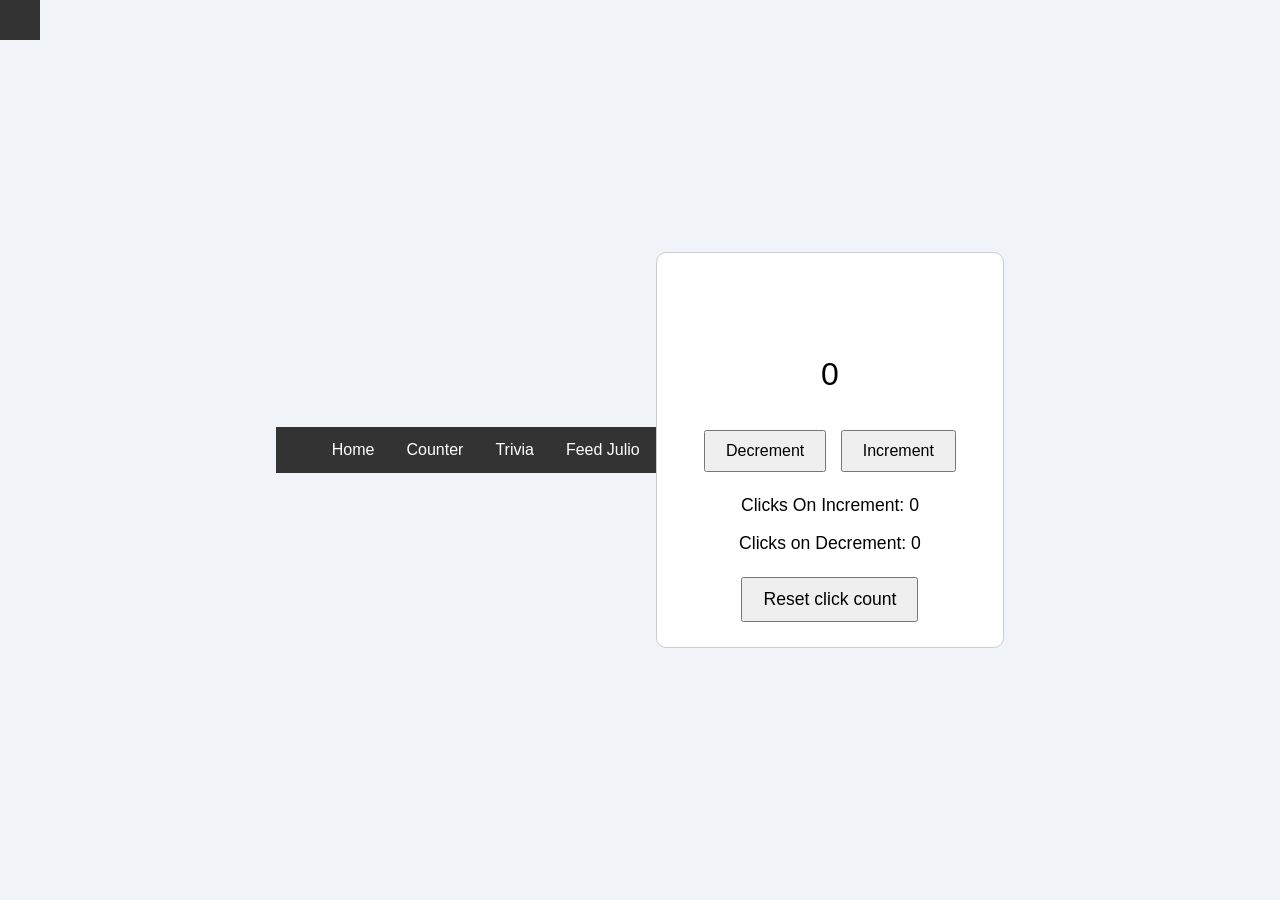
<file: Counter.html>
<!DOCTYPE HTML>
<html>
<head>
	<title> Counting something </title>
  	<style>
		header {
  position: absolute;
  top: 0;
  left: 0;
  background-color: #333;
  padding: 20px;
}
ul {
  list-style-type: none;
  overflow: hidden;
  background-color: #333333;
}

ul li {
  float: left;
}

ul li a {
  display: block;
  color: white;
  text-align: center;
  padding: 14px 16px;
  text-decoration: none;
}

ul li a:hover {
  background-color: #111111;
}

body {
  font-family: Arial, Sans-serif;
  display: flex;
  justify-content: center;
  align-items: center;
  height: 100vh;
  margin: 0;
  background-color: #f0f4f8;
}


.container {
  text-align: center;
  padding: 20px;
  border: 1px solid #ccc;
  border-radius: 10px;
  background-color: #fff;

}

.counter {
  font-size: 2em;
  margin-bottom: 20px;
}

button {
  padding: 10px 20px;
  font-size: 1em;
  margin: 5px;
  curser: pointer;
}

.clicks{
  font-size: 1.1em;
  margin-top: 10px;
}
</style>

</head>
<body>
	<header>
	    <script id="replace_with_navbar" src="./scripts/nav.js"></script>
    </header>
 <div class="container">
<h1> What are we counting? </h1>
    <div class="counter">
      <p id="count">0</p>
    </div>
    <div>
      <button onclick="dec()">Decrement</button>
      <button onclick="inc()">Increment</button>
    </div>
    <div class="clicks">
      <p>Clicks On Increment: <span id="incCount">0</span> </p>
      <p>Clicks on Decrement: <span id="decCount">0</span></p>
    </div>
	<div class="reset clicks">
      <button onclick="reset()">Reset click count</button>
    </div>
  </div>
<script>
        let c = 0, ci = 0, cd = 0;
        const count = document.getElementById("count");
        const incCount = document.getElementById("incCount");
        const decCount = document.getElementById("decCount");
        function inc() {
            c++;
            ci = ci + 1;
            update();
        }
        function dec() {
            c = c - 1;
            cd = cd + 1;
            update();
        }
        function update() {
            count.textContent = c;
            incCount.textContent = ci;
            decCount.textContent = cd;
        }
	function reset() {
		cd = cd - cd;
		ci = ci - ci;
		update();
	}
    </script>
</body>
</html>
</file>
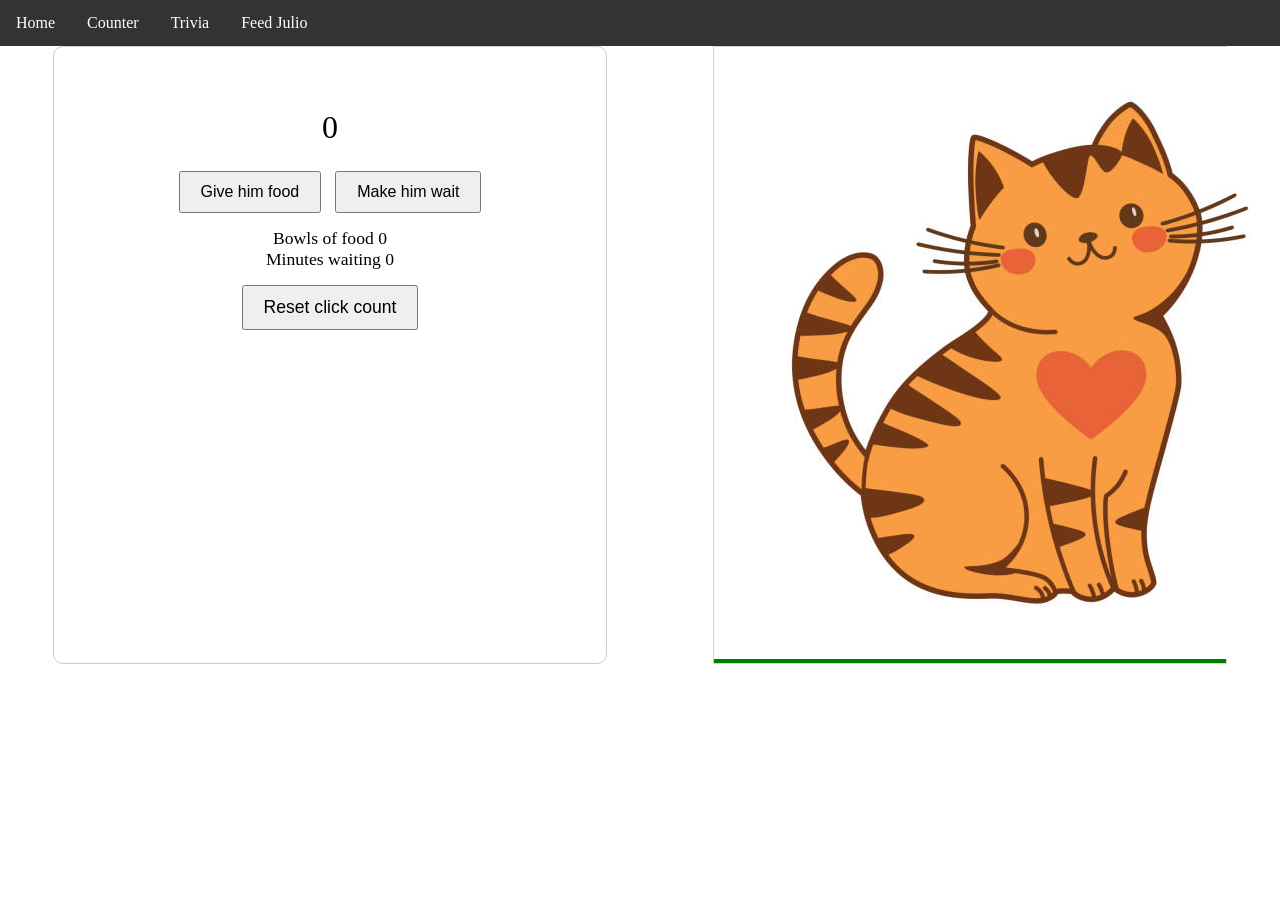
<file: FeedJulio.html>
<!DOCTYPE html>
<html lang="en">
<head>
    <meta charset="UTF-8">
    <meta name="viewport" content="width=device-width, initial-scale=1.0">
    <title>Feeding Julio</title>
    <style>
*{
  margin: 0;
  padding: 0;
}

#parent {
  display: flex;
  justify-content: space-around;
}

#left {
  border: 1px solid lightgray;
  background-color: red;
  width: 40%;
  text-align: center;
  padding: 20px;
  border: 1px solid #ccc;
  border-radius: 10px;
  background-color: #fff;
}

#right {
  border: 1px solid lightgray;
  background-color: green;
  width: 40%;
}
.counter {
  font-size: 2em;
  margin-bottom: 20px;
}

button {
  padding: 10px 20px;
  font-size: 1em;
  margin: 5px;
  curser: pointer;
}

.clicks{
  font-size: 1.1em;
  margin-top: 10px;
}


</style>
</head>
<body>
    <script id="replace_with_navbar" src="./scripts/nav.js"></script>
    <div id="parent">
        <div id="left">
        <h1> Julio is hungry... </h1>
    <div class="counter">
      <p id="count">0</p>
    </div>
    <div>
      <button onclick="inc()">Give him food</button>
      <button onclick="dec()">Make him wait</button>
    </div>
    <div class="clicks">
      <p>Bowls of food <span id="incCount">0</span> </p>
      <p>Minutes waiting <span id="decCount">0</span></p>
    </div>
	<div class="reset clicks">
      <button onclick="reset()">Reset click count</button>
    </div>

        </div>
        <div id="right">
        <img src="./images/feedjulio/0.jpg">
        </div>
    </div>

<script>
        let c = 0, ci = 0, cd = 0;
        const count = document.getElementById("count");
        const incCount = document.getElementById("incCount");
        const decCount = document.getElementById("decCount");
        function inc() {
            c++;
            ci = ci + 1;
            update();
        }
        function dec() {
            c = c - 1;
            cd = cd + 1;
            update();
        }
        function update() {
            count.textContent = c;
            incCount.textContent = ci;
            decCount.textContent = cd;
            if (c==0) {right.innerHTML = `<img src="./images/feedjulio/0.jpg">`;}
                   if (c==1) {right.innerHTML = `<img src="./images/feedjulio/1.jpg">`;}
	    if (c==2) {right.innerHTML = `<img src="./images/feedjulio/2.png">`;}
	    if (c==3) {right.innerHTML = `<img src="./images/feedjulio/3.png">`;}
                   if (c==4) {right.innerHTML = `<img src="./images/feedjulio/4.png">`;}
	    if (c==5) {right.innerHTML = `<img src="./images/feedjulio/5.png">`;}
	    if (c==-1) {right.innerHTML = `<img src="./images/feedjulio/-1.png">`;}
	    if (c==-2) {right.innerHTML = `<img src="./images/feedjulio/-2.png">`;}
	    if (c==-3) {right.innerHTML = `<img src="./images/feedjulio/-3.png">`;}
                   if (c==-4) {right.innerHTML = `<img src="./images/feedjulio/-4.png">`;}
	    if (c==-5) {right.innerHTML = `<img src="./images/feedjulio/-5.png">`;}
	    if (c==-6) {right.innerHTML = `<img src="./images/feedjulio/-6.png">`;}
	    if (c==-7) {right.innerHTML = `<img src="./images/feedjulio/-7.png">`;}
        }
	function reset() {
		c = c - c
		cd = cd - cd;
		ci = ci - ci;
		update();
	}

    </script>
</body>
</html>
</file>
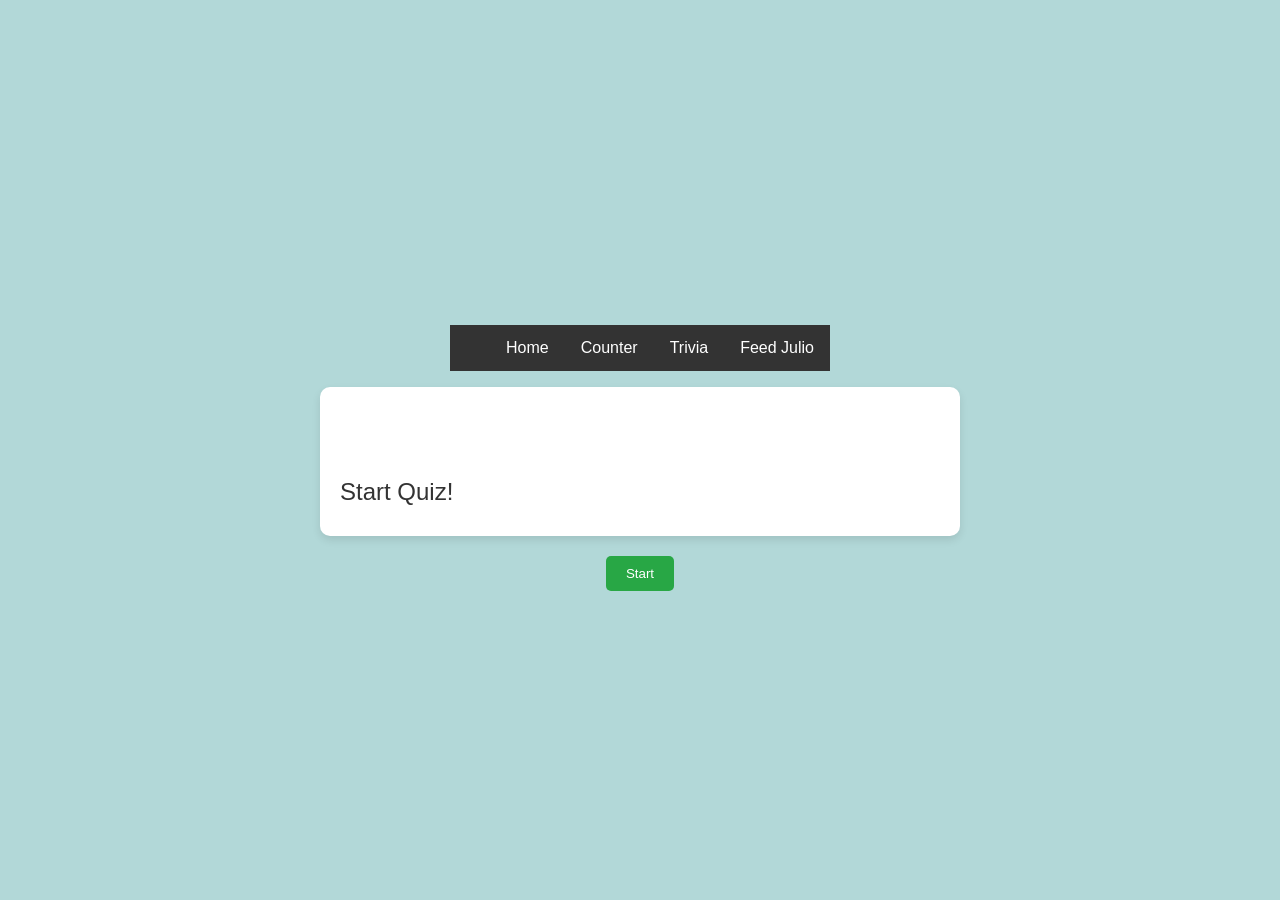
<file: trivia.html>
<!DOCTYPE html>
<html>
  <head>
    <link rel="stylesheet" href="./styles/trivia.css" type="text/css"/>
    <title>Trivia Galore</title>
  </head>
  <body>
    <header>
        <script id="replace_with_navbar" src="./scripts/nav.js"></script>
    </header>
    <div id="quiz-app">
    <h1>Trivia Galore</h1>
    <div id="question-container"></div>
    <div id="question">Start Quiz!</div>
    <div id="answer-buttons" class="btn-grid"></div>
    </div>
    <div id="controls">
        <button id="start-btn">Start</button>
        <button id="next-btn">Next</button>
    </div>
    <div id="results"></div>
    <script src="./scripts/trivia.js"></script>
  </body>
</html>
</file>
<file: styles/trivia.css>
body {
    font-family: 'Arial', sans-serif;
    display: flex;
    flex-direction: column;
    justify-content: center;
    align-items: center;
    height: 100vh;
    margin: 0;
    color: #333;
    background: rgba(0, 128, 128, 0.3);
}

h1 {
  color: black;
  font-size: 28px;
  margin-bottom: 10px;
}

ul {
  list-style-type: none;
  overflow: hidden;
  background-color: #333333;
}

ul li {
  float: left;
}

ul li a {
  display: block;
  color: white;
  text-align: center;
  padding: 14px 16px;
  text-decoration: none;
}

ul li a:hover {
  background-color: #111111;
}

#quiz-app {
    width: 90%;
    max-width: 600px;
    margin: 0 auto;
    padding: 20px;
    background-color: #fff;
    border-radius: 10px;
    box-shadow: 0 4px 8px rgba(0,0,0,0.1);
}

#question-container {
    margin-bottom: 20px;
}

#question {
    font-size: 24px;
    margin-bottom: 10px;
}

.btn-grid {
    display: grid;
    grid-template-columns: repeat(2, auto);
    gap: 10px;
}

.button {
    padding: 10px 15px;
    background-color: #007BFF;
    color: white;
    border: none;
    border-radius: 5px;
    cursor: pointer;
    transition: background-color 0.3s;
}

.button:hover {
    background-color: #0056b3;
}

#controls {
    justify-content: center;
    margin-top: 20px;
}

#controls.show {
    display: flex;
}

#start-btn, #next-btn {
    padding: 10px 20px;
    background-color: #28A745;
    color: white;
    border: none;
    border-radius: 5px;
    cursor: pointer;
}

#start-btn:hover, #next-btn:hover {
  background-color: #218838;
}

.hide {
  display: none;
}

.correct {
  background-color: #28a745; /* Green color for correct answers */
  color: white;
}

.wrong {
  background-color: #dc3545; /* Red color for incorrect answers */
  color: white;
}
</file>
